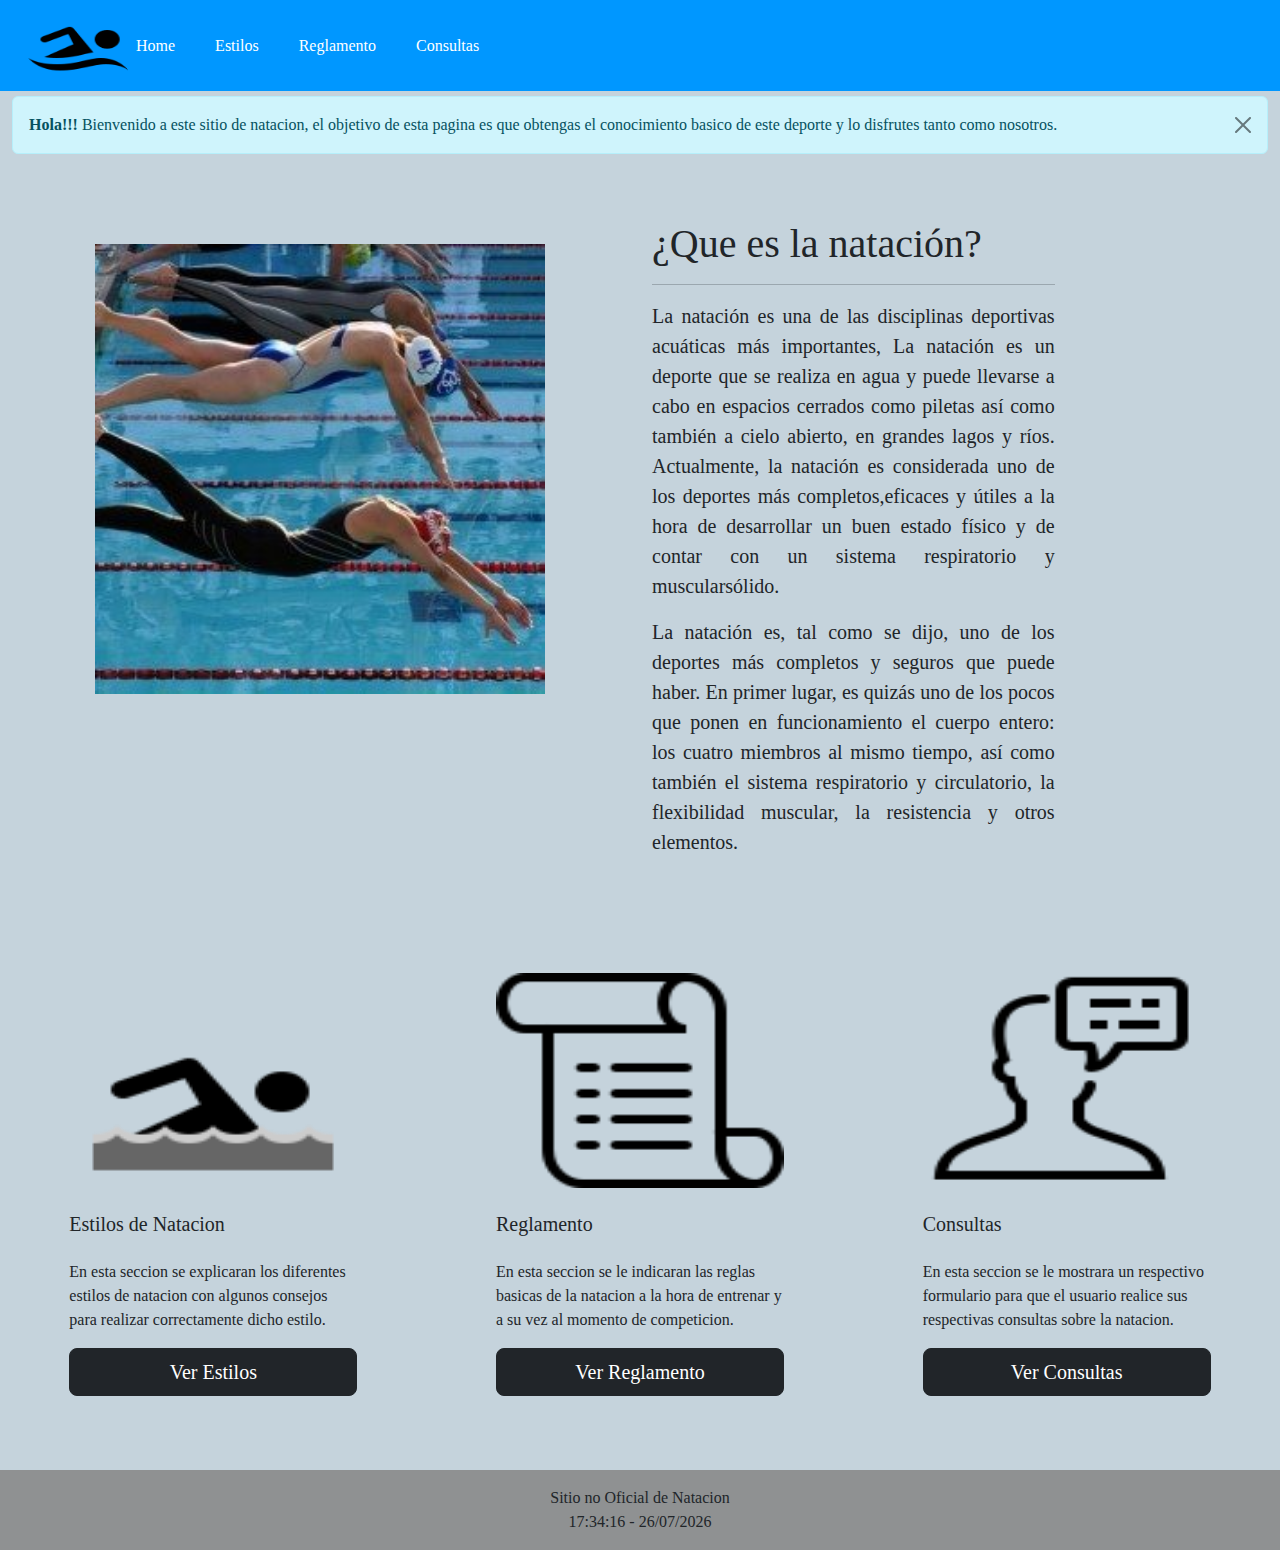
<file: index.html>
<!DOCTYPE html>
<html lang="es">
<head>
    <meta charset="UTF-8">
    <meta http-equiv="X-UA-Compatible" content="IE=edge">
    <meta name="viewport" content="width=device-width, initial-scale=1.0">
    <title>Horizon
    </title>
</head>
<link rel="icon" href="img/icons8-natación-96.png">
<link rel="stylesheet" href="css/bootstrap.css">
<link rel="stylesheet" href="css/estilos.css">

<body>
    <div class="container-fluid">
        <div class="row">
            <nav class="navbar navbar-expand-lg fixed-top" style="background-color: #0097FF"" >
                <div class="container-fluid">
                    <a class="navbar-brand" href="#"></a>
                    <img src="img/icons8-natación-96.png" alt="" width="100" height="75">
                    <button class="navbar-toggler" type="button" data-bs-toggle="collapse"
                        data-bs-target="#navbarSupportedContent" aria-controls="navbarSupportedContent" 
                        aria-expanded="false" aria-label="Toggle navigation">
                        <span class="navbar-toggler-icon"></span>
                    </button>
                    <div class="collapse navbar-collapse" id="navbarSupportedContent">
                        <ul class="navbar-nav mb-2 mb-lg-0">
                            <li class="nav-item">
                                <a class="nav-link active text-white me-4" aria-current="page" href="#">Home</a>
                            </li>
                            <li class="nav-item">
                                <a class="nav-link text-white me-4" href="estilos.html">Estilos</a>
                            </li>
                            <li class="nav-item">
                                <a class="nav-link text-white me-4" href="reglamento.html" >Reglamento</a>
                            </li>
                            <li class="nav-item">
                                <a class="nav-link text-white me-4" href="consultas.html" >Consultas</a>
                            </li>
                        </ul>
                    </div>
                </div>
            </nav>
        </div>
        <div>
            <br><br><br><br>
            <div class="alert alert-info alert-dismissible fade show" role="alert">
                <strong>Hola!!!</strong> Bienvenido a este sitio de natacion, el objetivo de esta pagina es que obtengas el conocimiento
                basico de este deporte y lo disfrutes tanto como nosotros.
                <button type="button" class="btn-close" data-bs-dismiss="alert" aria-label="Close"></button>
              </div>
        </div>

        <div id="inicio" class="row">
            <div class="col-6">
                <br>
                <center>
                    <img src="img/natacion-250x250.jpg" alt="" height="250px" width="450px" class="img-fluid">
                </center>

            </div>
            <div class="col-4">
                <h1>¿Que es la natación?</h1>
                <hr>
                <p id="texto">La natación es una de las disciplinas deportivas acuáticas más importantes, La natación es un deporte que se realiza en agua
                    y puede llevarse a cabo en espacios cerrados como piletas así como también a cielo abierto, en grandes lagos y ríos.
                    Actualmente, la natación es considerada uno de los deportes más completos,eficaces y útiles a la hora de desarrollar
                    un buen estado físico y de contar con un sistema respiratorio y muscularsólido.
                </p>
                <p id="texto">
                    La natación es, tal como se dijo, uno de los deportes más completos y seguros que puede haber. En primer lugar,
                    es quizás uno de los pocos que ponen en funcionamiento el cuerpo entero: los cuatro miembros al mismo tiempo,
                    así como también el sistema respiratorio y circulatorio, la flexibilidad muscular, la resistencia y otros elementos.
                </p>
            </div>
            <div class="col-2"></div>
        </div>

        <div id="parte2" class="row">
            <div class="col">
                <div class="card-bg-secondary mx-auto mb-4" style="width: 18rem;">
                    <img src="img/icons8-swimming-skin-type-1-96.png" class="card-img-top" alt="Estilos de Natacion" width="215px" height="215px">
                    <div class="card-body bg-transparent">
                        <br>
                        <h5 class="card-title">Estilos de Natacion</h5>
                        <br>
                        <p class="card-text">En esta seccion se explicaran los diferentes estilos de natacion con algunos consejos para 
                            realizar correctamente dicho estilo.
                        </p>
                        <a  id="animacion" class="w-100 btn btn-lg btn-dark" href="estilos.html"> Ver Estilos</a>
                        <br>
                    </div>
                </div>
            </div>
            <div class="col">
                <div class="card-bg-secondary mx-auto mb-4" style="width: 18rem;">
                    <img src="img/icons8-reglas-100.png" class="card-img-top" alt="Reglamento" width="215px" height="215px">
                    <div class="card-body ">
                        <br>
                        <h5 class="card-title">Reglamento</h5>
                        <br>
                        <p class="card-text">En esta seccion se le indicaran las reglas basicas de la natacion a la hora de entrenar y
                            a su vez al momento de competicion.
                        </p>
                        <a  id="animacion" class="w-100 btn btn-lg btn-dark" href="reglamento.html">Ver Reglamento</a>
                        <br>
                    </div>
                </div>
            </div>
            <div class="col">
                <div class="card-bg-secondary mx-auto mb-4" style="width: 18rem;">
                    <img src="img/icons8-consulta-100.png" class="card-img-top" alt="Consultas" width="215spx" height="215px">
                    <div class="card-body">
                        <br>
                        <h5 class="card-title">Consultas</h5>
                        <br>
                        <p class="card-text">En esta seccion se le mostrara un respectivo formulario para que el usuario realice sus
                            respectivas consultas sobre la natacion.
                        </p>
                        <a  id="animacion" class="w-100 btn btn-lg btn-dark" href="consultas.html">Ver Consultas</a>
                        <br>
                    </div>
                </div>
            </div>

        </div>
    </div>
    
    <footer class="footer mt-auto py-3 text-center">
        <div class="container">
          <span >Sitio no Oficial de Natacion</span>
          <br>
          <span id="hora""></span>
        </div>
    </footer>
    <script src="js/bootstrap.js"></script>  
    <script src="js/animaciones.js"></script>    
</body>
</html>
</file>
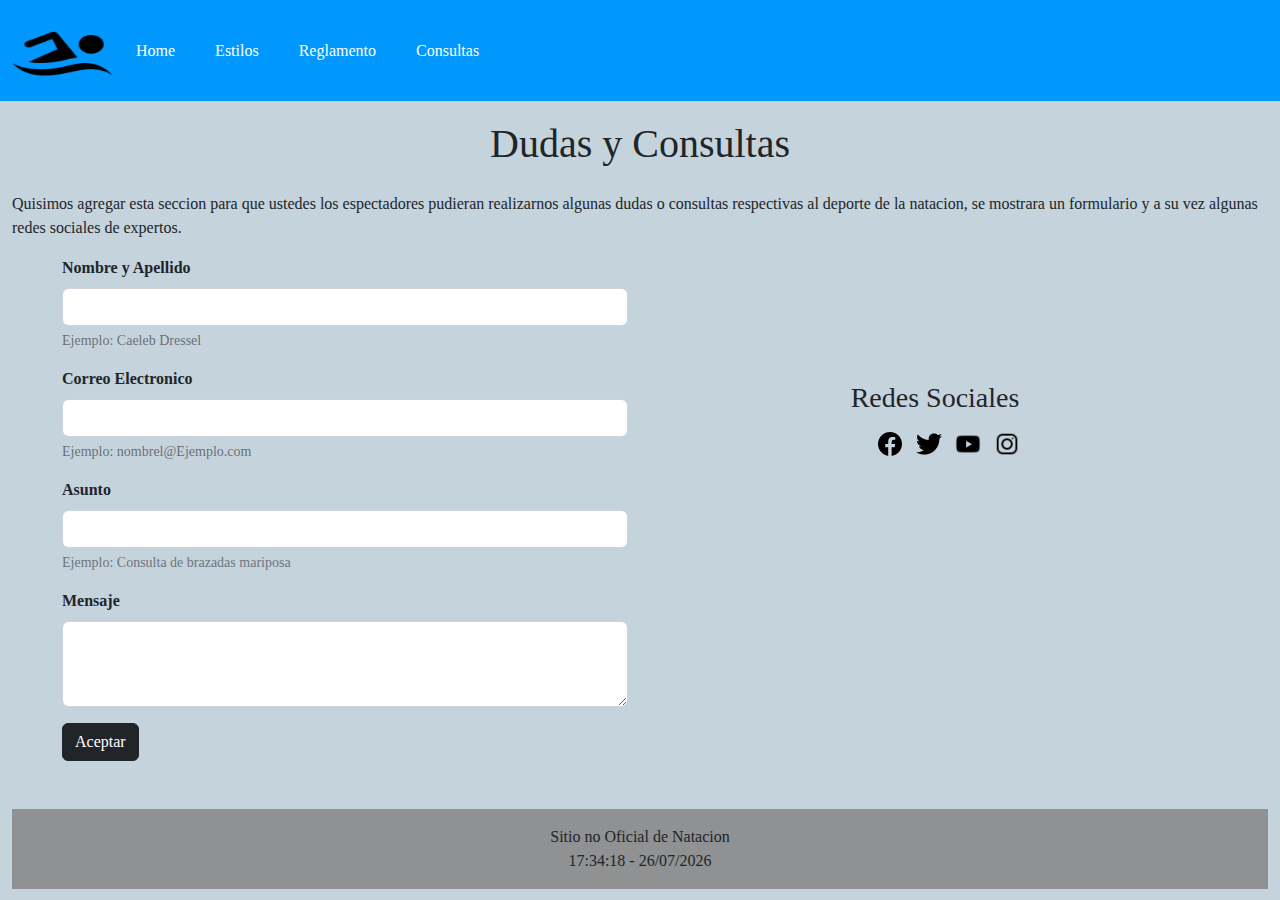
<file: consultas.html>
<!DOCTYPE html>
<html lang="es">
<head>
    <meta charset="UTF-8">
    <meta http-equiv="X-UA-Compatible" content="IE=edge">
    <meta name="viewport" content="width=device-width, initial-scale=1.0">
    <title>Horizon</title>
</head>
<link rel="icon" href="img/icons8-natación-96.png">
<link rel="stylesheet" href="css/bootstrap.css">
<link rel="stylesheet" href="css/estilos.css">
<body>
    <div class="container-fluid">
        <div class="row">
            <nav class="navbar navbar-expand-lg fixed-top" style="background-color: #0097FF"" >
                <div class="container-fluid">
                    <a class="navbar-brand" href="index.html"> 
                        <img src="img/icons8-natación-96.png" alt="" width="100" height="75">
                    </a>
                    <button class="navbar-toggler" type="button" data-bs-toggle="collapse"
                        data-bs-target="#navbarSupportedContent" aria-controls="navbarSupportedContent" 
                        aria-expanded="false" aria-label="Toggle navigation">
                        <span class="navbar-toggler-icon"></span>
                    </button>
                    <div class="collapse navbar-collapse" id="navbarSupportedContent">
                        <ul class="navbar-nav mb-2 mb-lg-0">
                            <li class="nav-item">
                                <a class="nav-link active text-white me-4" aria-current="page" href="index.html">Home</a>
                            </li>
                            <li class="nav-item">
                                <a class="nav-link text-white me-4" href="estilos.html">Estilos</a>
                            </li>
                            <li class="nav-item">
                                <a class="nav-link text-white me-4" href="reglamento.html" >Reglamento</a>
                            </li>
                            <li class="nav-item">
                                <a class="nav-link text-white me-4" href="#" >Consultas</a>
                            </li>
                        </ul>
                    </div>
                </div>
            </nav>
        </div>
        <br><br><br><br><br>
        <div class="row">
          <div class="col-md-12 text-center">
            <h1>Dudas y Consultas</h1>
          </div>
        </div>
        <div class="row">
          <div class="col-md-12">
            <p class="mt-3">
              Quisimos agregar esta seccion para que ustedes los espectadores pudieran realizarnos algunas dudas o consultas
              respectivas al deporte de la natacion, se mostrara un formulario y a su vez algunas redes sociales de expertos.
            </p>
          </div>
        </div>
        <div id="formu" class="row">
            <div class="col-md-6">
                    <form>
                        <div class="mb-3">
                            <label for="nya" class="form-label"><b>Nombre y Apellido</b></label>
                            <input type="text" class="form-control" id="nya" aria-describedby="nyaHelp" required>
                            <div id="nyaHelp" class="form-text text-black-50">Ejemplo: Caeleb Dressel</div>
                        </div>
                        <div class="mb-3">
                            <label for="email" class="form-label"><b>Correo Electronico</b></label>
                            <input type="email" class="form-control" id="email" aria-describedby="emailHelp" required>
                            <div id="emailHelp" class="form-text text-black-50">Ejemplo: nombrel@Ejemplo.com</div>
                        </div>
                        <div class="mb-3">
                            <label for="asunto" class="form-label"><b>Asunto</b></label>
                            <input type="text" class="form-control" id="asunto" aria-describedby="asuntoHelp" required>
                            <div id="asutoHelp" class="form-text tex-black-50">Ejemplo: Consulta de brazadas mariposa</div>

                        </div>
                        <div class="mb-3">
                            <label for="mensaje" class="form-label"><b>Mensaje</b></label>
                            <textarea class="form-control" id="mensaje" rows="3" required></textarea>               
                        </div>
                        <button type="submit" class="btn btn-dark ">Aceptar</button>
                      </form>

            </div>
            <div class="col-md-6">
                <div  id="redes" class="row">
                    <center>
                        <h3>Redes Sociales</h3>
                    </center>
                    <br>
                    <br>
                    <center>
                        <ul class="ico">
                            <li>
                                <a href="https://www.facebook.com/natacionskillsnt/" target="_blank">
                                    <img src="img/icons8-facebook-nuevo-30.png" alt="" height="30px" width="30px" >
                                </a>
                            </li>
                            <li>
                                <a href="https://twitter.com/SkillsNTalent" target="_blank">
                                    <img src="img/icons8-twitter-30.png" alt="" height="30px" width="30px" >
                                </a>
                            </li>
                            <li>
                                <a href="https://www.youtube.com/c/Nataci%C3%B3nSkillsNT" target="_blank">
                                    <img src="img/icons8-youtube-play-64.png" alt="" height="30px" width="30px" >
                                </a>
                            </li>
                            <li>
                                <a href="https://www.instagram.com/natacionskillsnt/" target="_blank">
                                    <img src="img/icons8-instagram-32.png" alt="" height="30px" width="30px" >
                                </a>
                            </li>
                        </ul>
                    </center>
                </div>
            </div>
    </div>
    <br>
    <br>

    <footer class="footer mt-auto py-3 text-center">
        <div class="container">
          <span >Sitio no Oficial de Natacion</span>
          <br>
          <span id="hora""></span>
        </div>
    </footer>
    <script src="js/bootstrap.js"></script>
    <script src="js/animaciones.js"></script> 
</body>
</html>
</file>
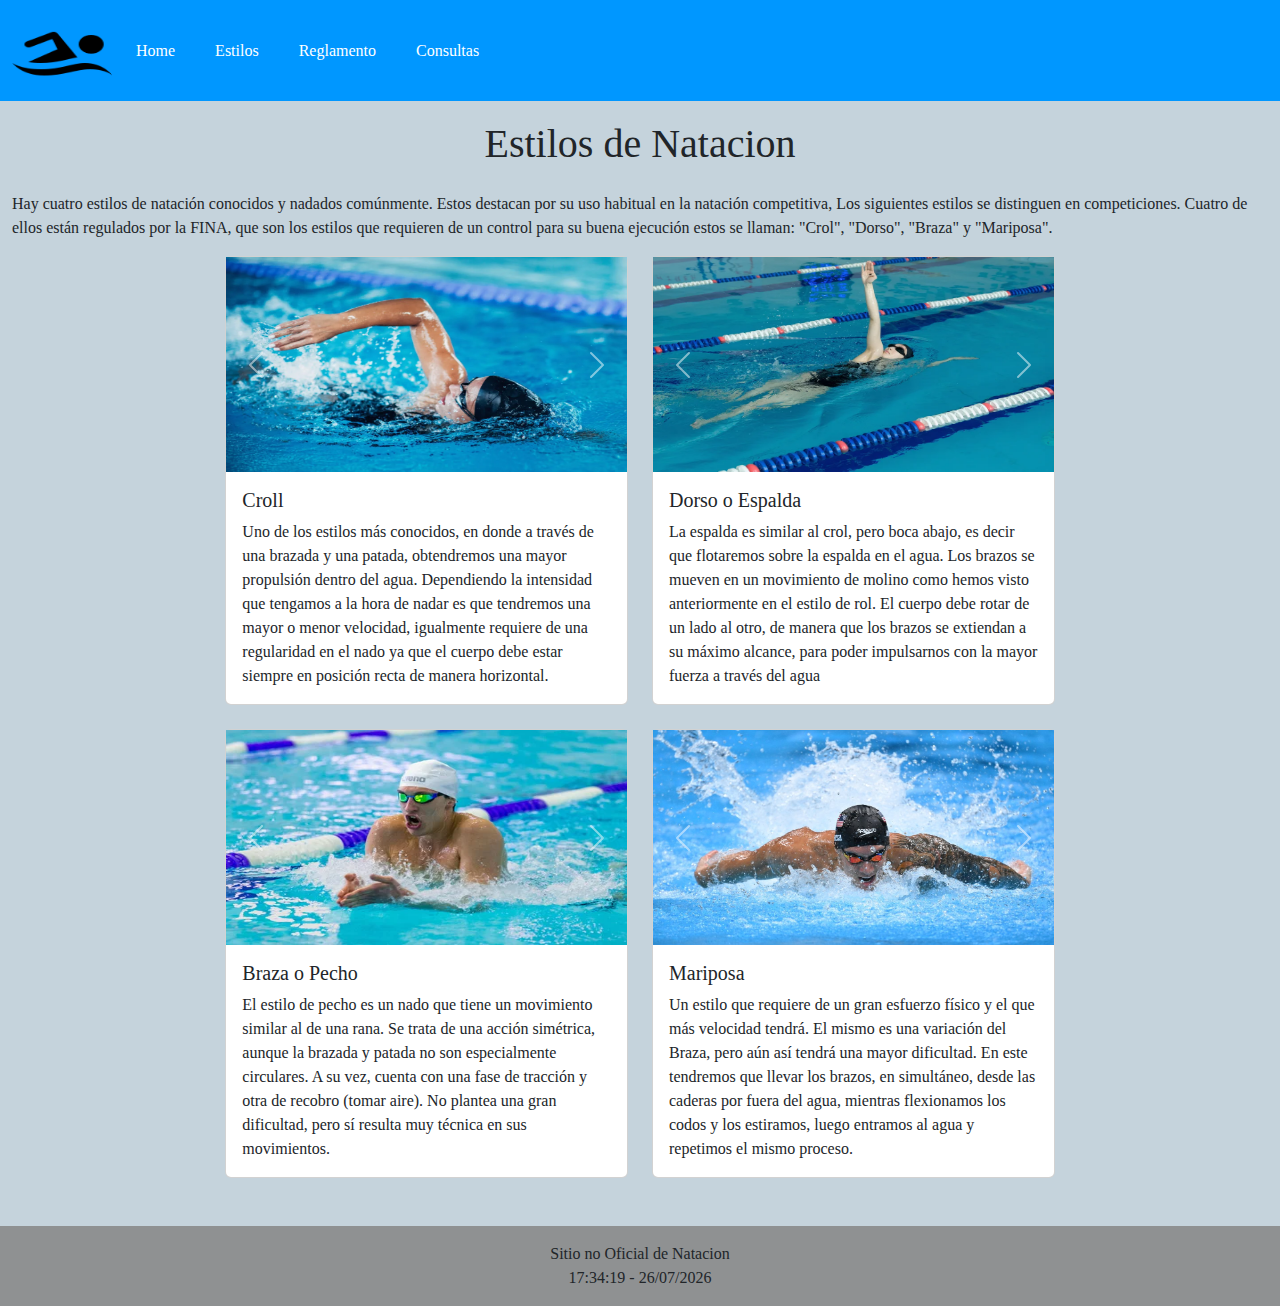
<file: estilos.html>
<!DOCTYPE html>
<html lang="es">
<head>
    <meta charset="UTF-8">
    <meta http-equiv="X-UA-Compatible" content="IE=edge">
    <meta name="viewport" content="width=device-width, initial-scale=1.0">
    <title>Horizon</title>
</head>
<link rel="icon" href="img/icons8-natación-96.png">
<link rel="stylesheet" href="css/bootstrap.css">
<link rel="stylesheet" href="css/estilos.css">
<body>
    <div class="container-fluid">
        <div class="row">
            <nav class="navbar navbar-expand-lg fixed-top" style="background-color: #0097FF"" >
                <div class="container-fluid">
                    <a class="navbar-brand" href="index.html">
                      <img src="img/icons8-natación-96.png" alt="" width="100" height="75">
                    </a>
                    <button class="navbar-toggler" type="button" data-bs-toggle="collapse"
                        data-bs-target="#navbarSupportedContent" aria-controls="navbarSupportedContent" 
                        aria-expanded="false" aria-label="Toggle navigation">
                        <span class="navbar-toggler-icon"></span>
                    </button>
                    <div class="collapse navbar-collapse" id="navbarSupportedContent">
                        <ul class="navbar-nav mb-2 mb-lg-0">
                            <li class="nav-item">
                                <a class="nav-link active text-white me-4" aria-current="page" href="index.html">Home</a>
                            </li>
                            <li class="nav-item">
                                <a class="nav-link text-white me-4" href="#">Estilos</a>
                            </li>
                            <li class="nav-item">
                                <a class="nav-link text-white me-4" href="reglamento.html" >Reglamento</a>
                            </li>
                            <li class="nav-item">
                                <a class="nav-link text-white me-4" href="consultas.html" >Consultas</a>
                            </li>
                        </ul>
                    </div>
                </div>
            </nav>
        </div>
        <br><br><br><br><br>
        <div class="row">
          <div class="col-md-12 text-center">
            <h1>Estilos de Natacion</h1>
          </div>
        </div>
        <div class="row">
          <div class="col-md-12">
            <p class="mt-3">
              Hay cuatro estilos de natación conocidos y nadados comúnmente. Estos destacan por su uso habitual en la natación competitiva,
              Los siguientes estilos se distinguen en competiciones. Cuatro de ellos están regulados por la FINA, que son los estilos que requieren de un control para su buena ejecución
              estos se llaman: "Crol", "Dorso", "Braza" y "Mariposa".
            </p>
          </div>
        </div>  

        <div class="row">
            <div class="col-2"></div>
            <div class="col-8">
                <div class="row row-cols-1 row-cols-md-2 g-4">
                    <div class="col">
                      <div class="card">
                        <div id="carousel1" class="carousel slide" data-bs-ride="carousel">
                            <div class="carousel-inner">
                              <div class="carousel-item active">
                                <img src="img/nadar-crol.webp" class="d-block w-100" alt="nado crol" width="215px" height="215px">
                              </div>
                              <div class="carousel-item">
                                <img src="img/nadador-estilo-crol.webp" class="d-block w-100" alt="nado crol" width="215px" height="215px">
                              </div>
                              <div class="carousel-item">
                                <img src="img/nado crol.jpeg" class="d-block w-100" alt="nado crol" width="215px" height="215px">
                              </div>
                            </div>
                            <button class="carousel-control-prev" type="button" data-bs-target="#carousel1" data-bs-slide="prev">
                              <span class="carousel-control-prev-icon" aria-hidden="true"></span>
                              <span class="visually-hidden">Previous</span>
                            </button>
                            <button class="carousel-control-next" type="button" data-bs-target="#carousel1" data-bs-slide="next">
                              <span class="carousel-control-next-icon" aria-hidden="true"></span>
                              <span class="visually-hidden">Next</span>
                            </button>
                          </div>
                        <div class="card-body">
                          <h5 class="card-title">Croll</h5>
                          <p class="card-text">Uno de los estilos más conocidos, en donde a través de una brazada y una patada,
                                obtendremos una mayor propulsión dentro del agua. Dependiendo la intensidad que tengamos a la hora
                                de nadar es que tendremos una mayor o menor velocidad, igualmente requiere de una regularidad
                                en el nado ya que el cuerpo debe estar siempre en posición recta de manera horizontal.</p>
                        </div>
                      </div>
                    </div>
                    <div class="col">
                      <div class="card">
                        <div id="carousel2" class="carousel slide" data-bs-ride="carousel">
                            <div class="carousel-inner">
                              <div class="carousel-item active">
                                <img src="img/nadando-estilo-espalda.webp" class="d-block w-100" alt="Nado Dorso" width="215px" height="215px">
                              </div>
                              <div class="carousel-item">
                                <img src="img/errores-estilo-espalda.jpg" class="d-block w-100" alt="Nado Dorso" width="215px" height="215px">
                              </div>
                              <div class="carousel-item">
                                <img src="img/rutina-natacion-nado-espalda.webp" class="d-block w-100" alt="Nado Dorso" width="215px" height="215px">
                              </div>
                            </div>
                            <button class="carousel-control-prev" type="button" data-bs-target="#carousel2" data-bs-slide="prev">
                              <span class="carousel-control-prev-icon" aria-hidden="true"></span>
                              <span class="visually-hidden">Previous</span>
                            </button>
                            <button class="carousel-control-next" type="button" data-bs-target="#carousel2" data-bs-slide="next">
                              <span class="carousel-control-next-icon" aria-hidden="true"></span>
                              <span class="visually-hidden">Next</span>
                            </button>
                          </div>
                        <div class="card-body">
                          <h5 class="card-title">Dorso o Espalda</h5>
                          <p class="card-text">La espalda es similar al crol, pero boca abajo, es decir que flotaremos sobre la espalda en el agua.
                                Los brazos se mueven en un movimiento de molino como hemos visto anteriormente en el estilo de rol.
                                El cuerpo debe rotar de un lado al otro, de manera que los brazos se extiendan a su máximo alcance,
                                para poder impulsarnos con la mayor fuerza a través del agua</p>
                        </div>
                      </div>
                    </div>
                    <div class="col">
                      <div class="card">
                        <div id="carousel3" class="carousel slide" data-bs-ride="carousel">
                            <div class="carousel-inner">
                              <div class="carousel-item active">
                                <img src="img/nado braza.webp" class="d-block w-100" alt="nado braza" width="215px" height="215px">
                              </div>
                              <div class="carousel-item">
                                <img src="img/braza debajo.jpg" class="d-block w-100" alt="nado braza" width="215px" height="215px">
                              </div>
                              <div class="carousel-item">
                                <img src="img/estilo-braza.webp" class="d-block w-100" alt="nado braza" width="215px" height="215px">
                              </div>
                            </div>
                            <button class="carousel-control-prev" type="button" data-bs-target="#carousel3" data-bs-slide="prev">
                              <span class="carousel-control-prev-icon" aria-hidden="true"></span>
                              <span class="visually-hidden">Previous</span>
                            </button>
                            <button class="carousel-control-next" type="button" data-bs-target="#carousel3" data-bs-slide="next">
                              <span class="carousel-control-next-icon" aria-hidden="true"></span>
                              <span class="visually-hidden">Next</span>
                            </button>
                          </div>
                        <div class="card-body">
                          <h5 class="card-title">Braza o Pecho</h5>
                          <p class="card-text">El estilo de pecho es un nado que tiene un movimiento similar al de una rana.
                                Se trata de una acción simétrica, aunque la brazada y patada no son especialmente circulares.
                                A su vez, cuenta con una fase de tracción y otra de recobro (tomar aire). No plantea una gran dificultad,
                                pero sí resulta muy técnica en sus movimientos.</p>
                        </div>
                      </div>
                    </div>
                    <div class="col">
                      <div class="card">
                        <div id="carousel4" class="carousel slide" data-bs-ride="carousel">
                            <div class="carousel-inner">
                              <div class="carousel-item active">
                                <img src="img/dressel.jpg" class="d-block w-100" alt="nado Mariposa" width="215px" height="215px">
                              </div>
                              <div class="carousel-item">
                                <img src="img/maripa debajo.jpg" class="d-block w-100" alt="nado Mariposa" width="215px" height="215px">
                              </div>
                              <div class="carousel-item">
                                <img src="img/maripa girl.jpg" class="d-block w-100" alt="nado Mariposa" width="215px" height="215px">
                              </div>
                            </div>
                            <button class="carousel-control-prev" type="button" data-bs-target="#carousel4" data-bs-slide="prev">
                              <span class="carousel-control-prev-icon" aria-hidden="true"></span>
                              <span class="visually-hidden">Previous</span>
                            </button>
                            <button class="carousel-control-next" type="button" data-bs-target="#carousel4" data-bs-slide="next">
                              <span class="carousel-control-next-icon" aria-hidden="true"></span>
                              <span class="visually-hidden">Next</span>
                            </button>
                          </div>
                        <div class="card-body">
                          <h5 class="card-title">Mariposa</h5>
                          <p class="card-text">Un estilo que requiere de un gran esfuerzo físico y el que más velocidad tendrá.
                                El mismo es una variación del Braza, pero aún así tendrá una mayor dificultad.
                                En este tendremos que llevar los brazos, en simultáneo, desde las caderas por fuera del agua,
                                mientras flexionamos los codos y los estiramos, luego entramos al agua y repetimos el mismo proceso.</p>
                        </div>
                      </div>
                    </div>
                  </div>
            </div>
            <div class="col-2"></div>
        </div>
        <br>
        <br>

    </div>
    <footer class="footer mt-auto py-3 text-center">
      <div class="container">
        <span >Sitio no Oficial de Natacion</span>
        <br>
        <span id="hora""></span>
      </div>
    </footer>
    <script src="js/bootstrap.js"></script> 
    <script src="js/animaciones.js"></script> 
</body>
</html>
</file>
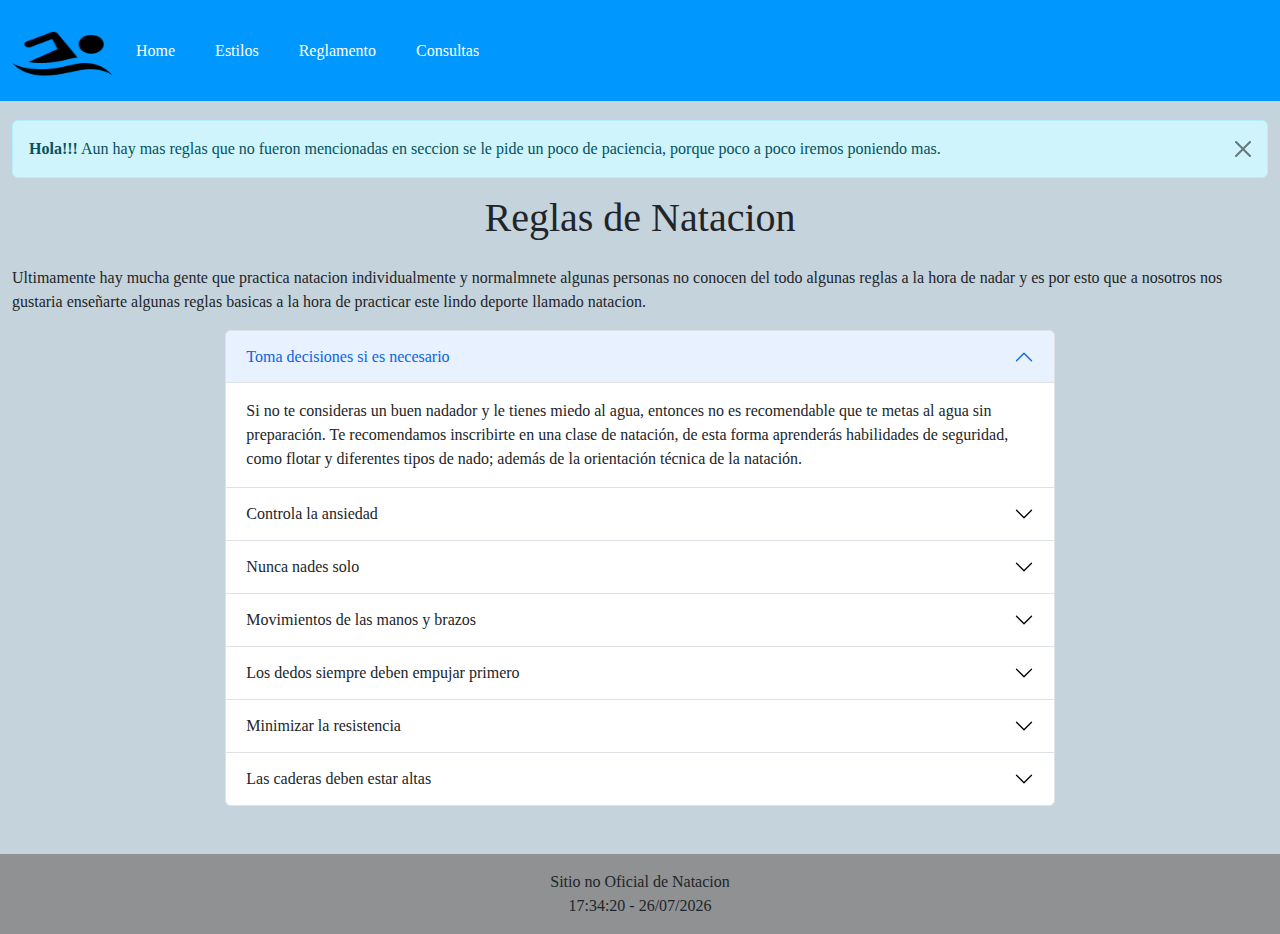
<file: reglamento.html>
<!DOCTYPE html>
<html lang="es">
<head>
    <meta charset="UTF-8">
    <meta http-equiv="X-UA-Compatible" content="IE=edge">
    <meta name="viewport" content="width=device-width, initial-scale=1.0">
    <title>Horizon</title>
</head>
<link rel="icon" href="img/icons8-natación-96.png">
<link rel="stylesheet" href="css/bootstrap.css">
<link rel="stylesheet" href="css/estilos.css">
<body>
    <div class="container-fluid">
        <div class="row">
            <nav class="navbar navbar-expand-lg fixed-top" style="background-color: #0097FF"" >
                <div class="container-fluid">
                    <a class="navbar-brand" href="index.html">
                      <img src="img/icons8-natación-96.png" alt="" width="100" height="75">
                    </a>
                    <button class="navbar-toggler" type="button" data-bs-toggle="collapse"
                        data-bs-target="#navbarSupportedContent" aria-controls="navbarSupportedContent" 
                        aria-expanded="false" aria-label="Toggle navigation">
                        <span class="navbar-toggler-icon"></span>
                    </button>
                    <div class="collapse navbar-collapse" id="navbarSupportedContent">
                        <ul class="navbar-nav mb-2 mb-lg-0">
                            <li class="nav-item">
                                <a class="nav-link active text-white me-4" aria-current="page" href="index.html">Home</a>
                            </li>
                            <li class="nav-item">
                                <a class="nav-link text-white me-4" href="estilos.html">Estilos</a>
                            </li>
                            <li class="nav-item">
                                <a class="nav-link text-white me-4" href="#" >Reglamento</a>
                            </li>
                            <li class="nav-item">
                                <a class="nav-link text-white me-4" href="consultas.html" >Consultas</a>
                            </li>
                        </ul>
                    </div>
                </div>
            </nav>
        </div>
        <br><br><br><br><br>
        <div class="alert alert-info alert-dismissible fade show" role="alert">
            <strong>Hola!!!</strong> Aun hay mas reglas que no fueron mencionadas en seccion se le pide un poco de paciencia, porque poco a poco
            iremos poniendo mas.
            <button type="button" class="btn-close" data-bs-dismiss="alert" aria-label="Close"></button>
        </div>
        <div class="row">
            <div class="col-md-12 text-center">
                <h1>Reglas de Natacion</h1>
            </div>
        </div>
        <div class="row">
            <div class="col-md-12">
                <p class="mt-3">
                    Ultimamente hay mucha gente que practica natacion individualmente y normalmnete algunas personas
                    no conocen del todo algunas reglas a la hora de nadar y es por esto que a nosotros
                    nos gustaria enseñarte algunas reglas basicas a la hora de practicar este lindo deporte llamado natacion. 
                </p>
            </div>
        </div>
        <div class="row">
            <div class="col-2"></div>
            <div class="col-8">
                <div class="accordion" id="accordionExample">
                    <div class="accordion-item">
                      <h2 class="accordion-header" id="headingOne">
                        <button class="accordion-button" type="button" data-bs-toggle="collapse" data-bs-target="#collapseOne" aria-expanded="true" aria-controls="collapseOne">
                            Toma decisiones si es necesario
                        </button>
                      </h2>
                      <div id="collapseOne" class="accordion-collapse collapse show" aria-labelledby="headingOne" data-bs-parent="#accordionExample">
                        <div class="accordion-body">
                            Si no te consideras un buen nadador y le tienes miedo al agua, entonces no es recomendable que te metas al agua sin preparación.
                            Te recomendamos inscribirte en una clase de natación, de esta forma aprenderás habilidades de seguridad,
                            como flotar y diferentes tipos de nado; además de la orientación técnica de la natación.
                        </div>
                      </div>
                    </div>
                    <div class="accordion-item">
                      <h2 class="accordion-header" id="headingTwo">
                        <button class="accordion-button collapsed" type="button" data-bs-toggle="collapse" data-bs-target="#collapseTwo" aria-expanded="false" aria-controls="collapseTwo">
                            Controla la ansiedad
                        </button>
                      </h2>
                      <div id="collapseTwo" class="accordion-collapse collapse" aria-labelledby="headingTwo" data-bs-parent="#accordionExample">
                        <div class="accordion-body">
                            Si experimentas momentos de ansiedad, tienes que hacer todo lo posible por mantener la calma en todo momento. Cuanto más relajado estés,
                            será mucho más fácil nadar y tendrás más probabilidades de flotar sobre el agua.
                        </div>
                      </div>
                    </div>
                    <div class="accordion-item">
                        <h2 class="accordion-header" id="headingseven">
                          <button class="accordion-button collapsed" type="button" data-bs-toggle="collapse" data-bs-target="#collapseseven" aria-expanded="false" aria-controls="collapseseven">
                              Nunca nades solo
                          </button>
                        </h2>
                        <div id="collapseseven" class="accordion-collapse collapse" aria-labelledby="headingseven" data-bs-parent="#accordionExample">
                          <div class="accordion-body">
                            Nadie debe nadar solo y los niños no deben en ningún caso estar sin supervisión en una piscina,
                            aunque hayan demostrado ser buenos nadadores. Los accidentes por ahogamiento son mucho más probables
                            cuando la víctima está sola o sin supervisión.
                          </div>
                        </div>
                    </div>
                    <div class="accordion-item">
                      <h2 class="accordion-header" id="headingThree">
                        <button class="accordion-button collapsed" type="button" data-bs-toggle="collapse" data-bs-target="#collapseThree" aria-expanded="false" aria-controls="collapseThree">
                            Movimientos de las manos y brazos
                        </button>
                      </h2>
                      <div id="collapseThree" class="accordion-collapse collapse" aria-labelledby="headingThree" data-bs-parent="#accordionExample">
                        <div class="accordion-body">
                            Los movimientos de las manos y brazos deben ejecutarse comenzando lentamente y aumentando progresivamente la velocidad. Acorde a esta norma,
                            el proceso de aprendizaje debe seguir el mismo patrón.
                            Si un nadador no nada eficientemente a baja velocidad no lo podrá hacer cuando nade a mayor velocidad.
                            Deberá tratarse de un proceso progresivo.
                        </div>
                      </div>
                    </div>
                    <div class="accordion-item">
                        <h2 class="accordion-header" id="headingfor">
                          <button class="accordion-button collapsed" type="button" data-bs-toggle="collapse" data-bs-target="#collapsefor" aria-expanded="false" aria-controls="collapsefor">
                            Los dedos siempre deben empujar primero
                          </button>
                        </h2>
                        <div id="collapsefor" class="accordion-collapse collapse" aria-labelledby="headingfor" data-bs-parent="#accordionExample">
                          <div class="accordion-body">
                            sin importar qué estilo de natación esté desarrollando el alumno. El nadador de esta forma mantendrá
                            una posición estable de la muñeca cuando realice el empuje.
                          </div>
                        </div>
                    </div>
                    <div class="accordion-item">
                        <h2 class="accordion-header" id="headingfive">
                          <button class="accordion-button collapsed" type="button" data-bs-toggle="collapse" data-bs-target="#collapsefive" aria-expanded="false" aria-controls="collapsefive">
                              Minimizar la resistencia
                          </button>
                        </h2>
                        <div id="collapsefive" class="accordion-collapse collapse" aria-labelledby="headingfive" data-bs-parent="#accordionExample">
                          <div class="accordion-body">
                            El nadador debe minimizar la resistencia manteniendo baja la cabeza y las nalgas altas.
                            Siempre que levante la cabeza las nalgas bajarán aumentando la resistencia.
                            Para maximizar la fuerza en el agua con mínima resistencia.
                          </div>
                        </div>
                    </div>
                    <div class="accordion-item">
                        <h2 class="accordion-header" id="headingsix">
                          <button class="accordion-button collapsed" type="button" data-bs-toggle="collapse" data-bs-target="#collapsesix" aria-expanded="false" aria-controls="collapsesix">
                            Las caderas deben estar altas
                          </button>
                        </h2>
                        <div id="collapsesix" class="accordion-collapse collapse" aria-labelledby="headingsix" data-bs-parent="#accordionExample">
                          <div class="accordion-body">
                            en mariposa y pecho antes del barrido hacia afuera de las manos y brazos.
                            Si las caderas no están elevadas, el nadador se encontrará empujándose hacia la superficie del agua, 
                            es decir hacia arriba en lugar de hacia adelante.
                            En espalda y crol las caderas deben rotar antes que las manos inicien la acción de empuje.
                          </div>
                        </div>
                    </div>
                </div>
            </div>
            <div class="col-2"></div>
        </div>
        <br>
        <br>
    </div>
    <footer class="footer mt-auto py-3 text-center">
      <div class="container">
        <span >Sitio no Oficial de Natacion</span>
        <br>
        <span id="hora""></span>
      </div>
    </footer>
    <script src="js/bootstrap.js"></script> 
    <script src="js/animaciones.js"></script> 
</body>
</html>
</file>
<file: css/estilos.css>
* {
    padding: 0;
    margin: 0;

}

body{
    background-color: #C5D3DC;
    font-family: 'Times New Roman', Times, serif;
}

#texto{
    font-size: 20px;
}


#inicio{
    text-align: justify;
    padding-top: 50px;
    padding-bottom: 50px;
}

#parte2{
    padding-top: 50px;
    padding-bottom: 50px;
}
footer{
    background-color: #8F9192;
}

#formu{
    padding-left: 50px;
    padding-right: 50px;
}

#redes{
    padding-top: 125px;
}

.ico li {
	list-style: none;
	display: inline-block;
} 

.ico li a {
	padding-right: 5px;
}
</file>
